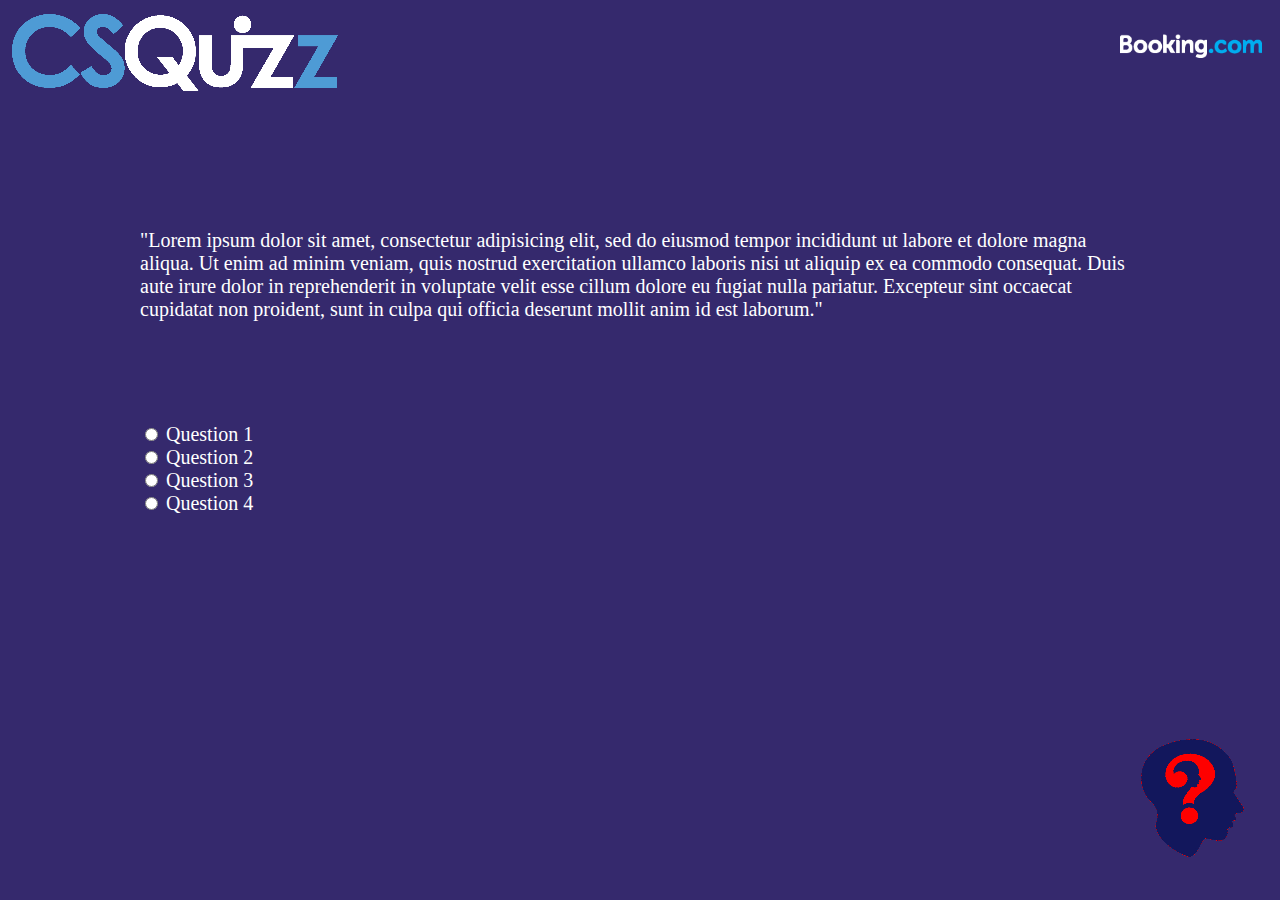
<file: yesodQuiz/Sample Page/index.html>
<!DOCTYPE html>
<html>
<head>
<link rel="stylesheet" type="text/css" href="csquizz.css">
<title>CSQUIZZ Sample</title>
</head>

<body>
<div id="wrapper">
	<div id="header1">
	<img src="images/header1.png" alt="some_text"> 
	</div>
	<div id="header2">
	<img src="images/header2.png" alt="some_text"> 
	</div>
<div id="textblock">
<p>
"Lorem ipsum dolor sit amet, consectetur adipisicing elit, sed do eiusmod tempor incididunt ut 
labore et dolore magna aliqua. Ut enim ad minim veniam, quis nostrud exercitation ullamco laboris
nisi ut aliquip ex ea commodo consequat. Duis aute irure dolor in reprehenderit in voluptate velit
esse cillum dolore eu fugiat nulla pariatur. Excepteur sint occaecat cupidatat non proident, sunt
in culpa qui officia deserunt mollit anim id est laborum."
<p>
</div>
</br>
<div id="radiobuttons">
<input type="radio" name="group1" value="Milk"> Question 1<br>

<input type="radio" name="group1" value="Milk"> Question 2<br>

<input type="radio" name="group1" value="Milk"> Question 3<br>

<input type="radio" name="group1" value="Milk"> Question 4<br>
</div>
<div id="footer">
	<img src="images/brhead.png" alt="some_text"> 
	</div>
</div>
</body>

</html>
</file>
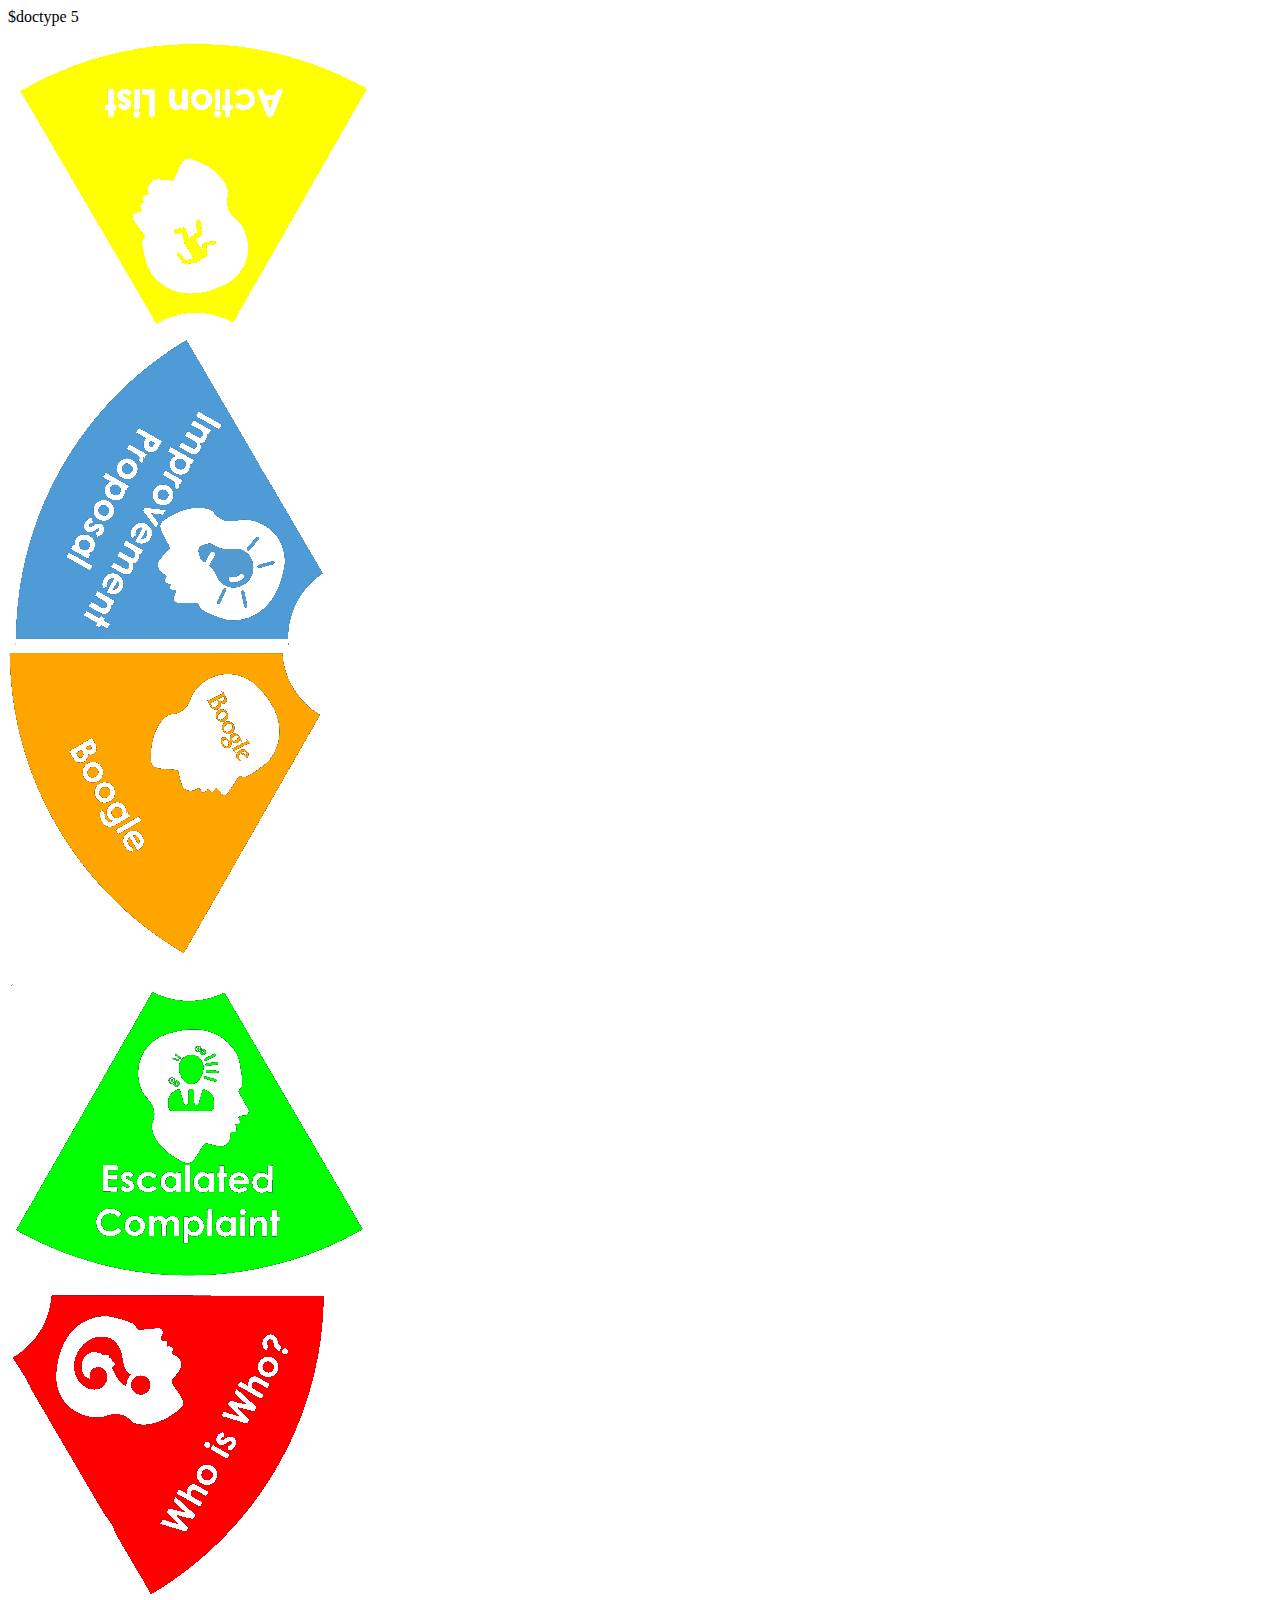
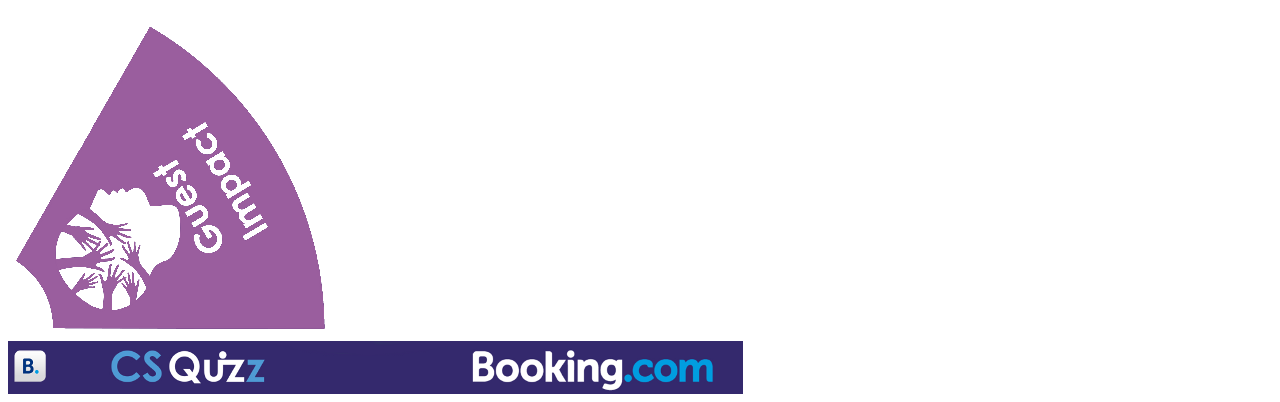
<file: yesodQuiz/Sample main/mainindex.html>
$doctype 5
<html>
<head>
<title>CSQUIZZ Wheel Board</title>
</head>

<body>
<div id="actionlist">
<a href="http://www.booking.com/" border="0" target="_blank">
	<img src="images/actionlist.png" alt="some_text" /> </a>
</div>
<div id="improvement">
<a href="http://www.google.com/" border="0" target="_blank">	
	<img src="images/improvementproposal.png" alt="some_text"/> </a>
</div>
<div id="boogle">
<a href="http://www.cnn.com/" border="0" target="_blank">
	<img src="images/boogle.png" alt="some_text"/></a> 
</div>
<div id="escalate">
<a href="http://www.xkcd.com/" border="0" target="_blank">
	<img src="images/escalatedcomplaint.png" alt="some_text"/> </a>
</div>
<div id="whoiswho">
<a href="http://www.memebase.com/" border="0" target="_blank">
	<img src="images/whoiswho.png" alt="some_text"/> </a> 
</div>
<div id="guestimpact">
<a href="http://www.youtube.com/" border="0" target="_blank">
	<img src="images/guestimpact.png" alt="some_text"/></a> 
</div>
<div id="footer">
	<img src="images/footer.png" alt="some_text"/> 
</div>

	</body>
</html>
</file>
<file: yesodQuiz/Sample Page/csquizz.css>
html{
  height: 100%;
  width: 100%;
  padding: 0;
  margin: 0;
background-color:#35296d;
}

#wrapper{
background-color:#35296d;
}


#textblock{
color:white;
 margin-left: auto;
    margin-right: auto;
	margin-top: 10%;
    width: 50em;
	font-size:20px;
}
#radiobuttons{  
width:350px;
color:white;
margin-top:5%;
 margin-left: auto;
    margin-right: auto;
    width: 50em;
		font-size:20px;
}
#header2{
position:fixed;
top:30px;
right:15px;
}
#footer{
position:fixed;
bottom:30px;
right:15px;
}
</file>
